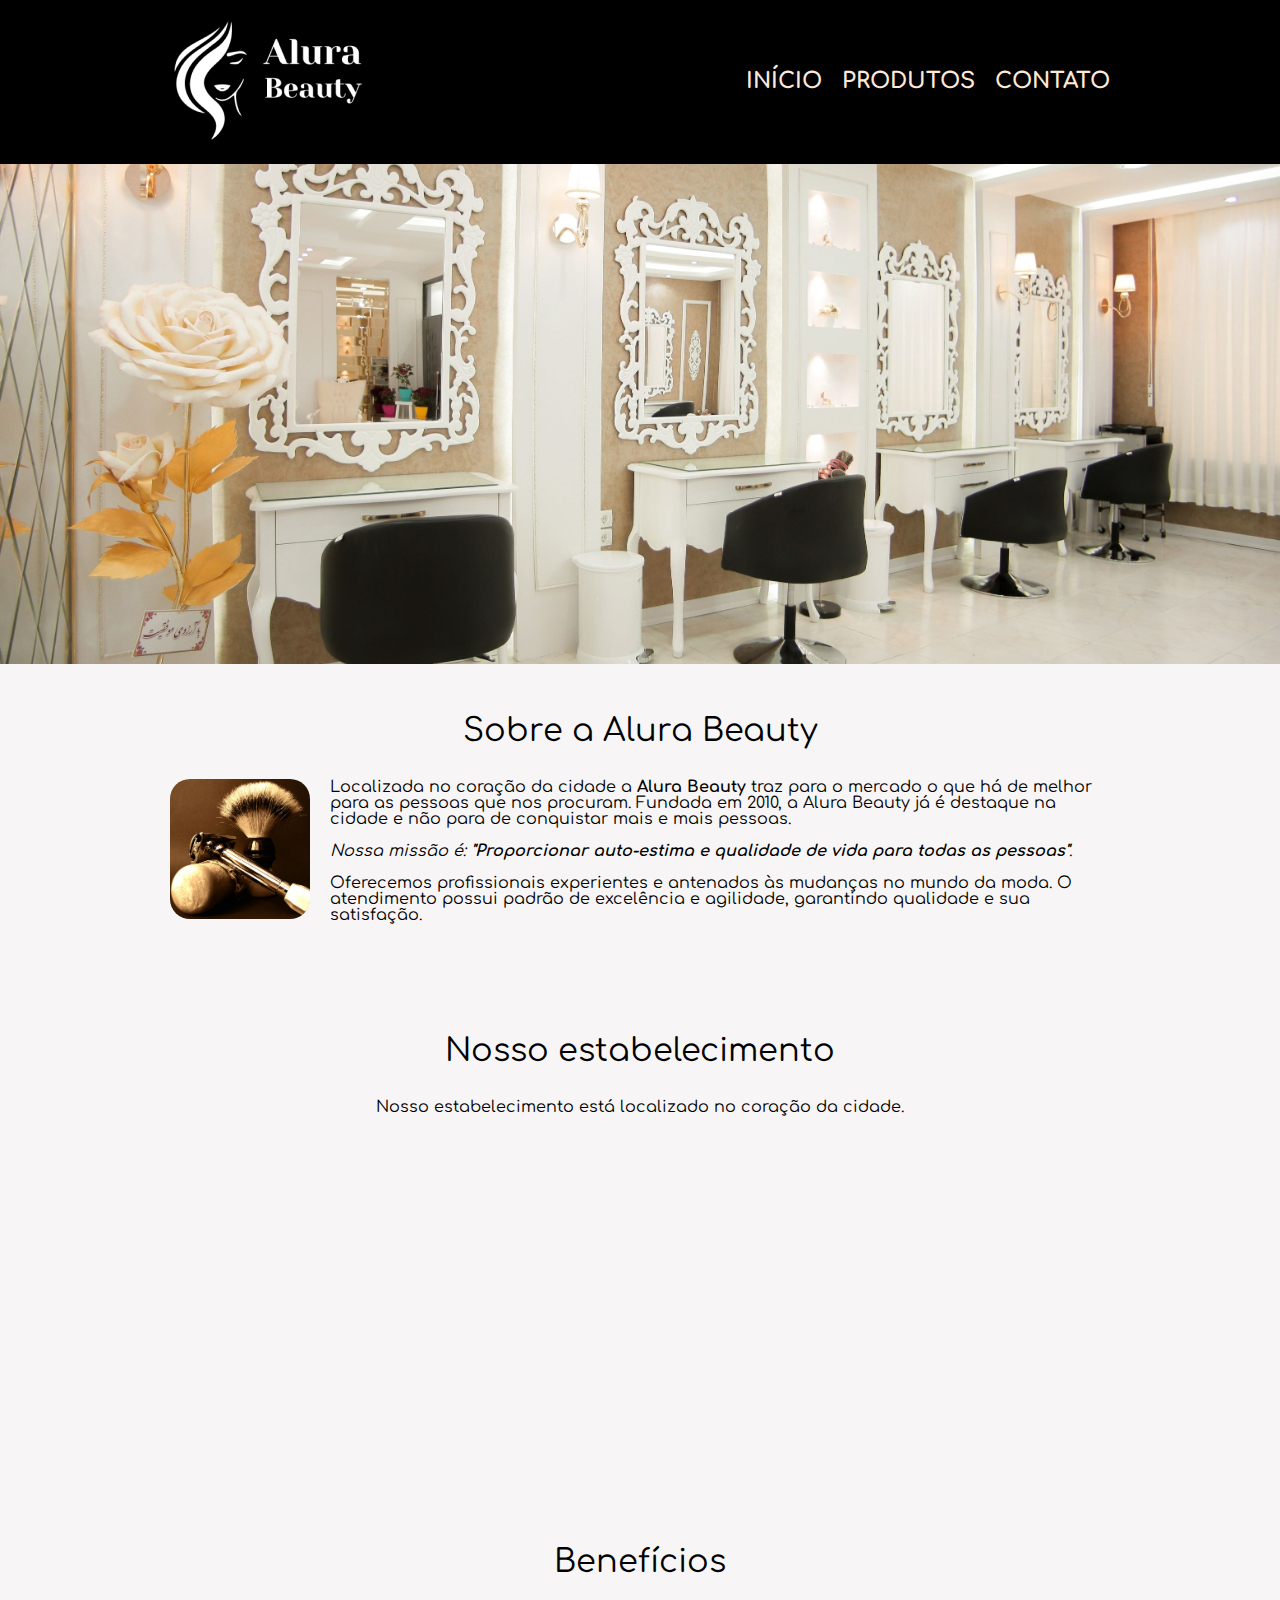
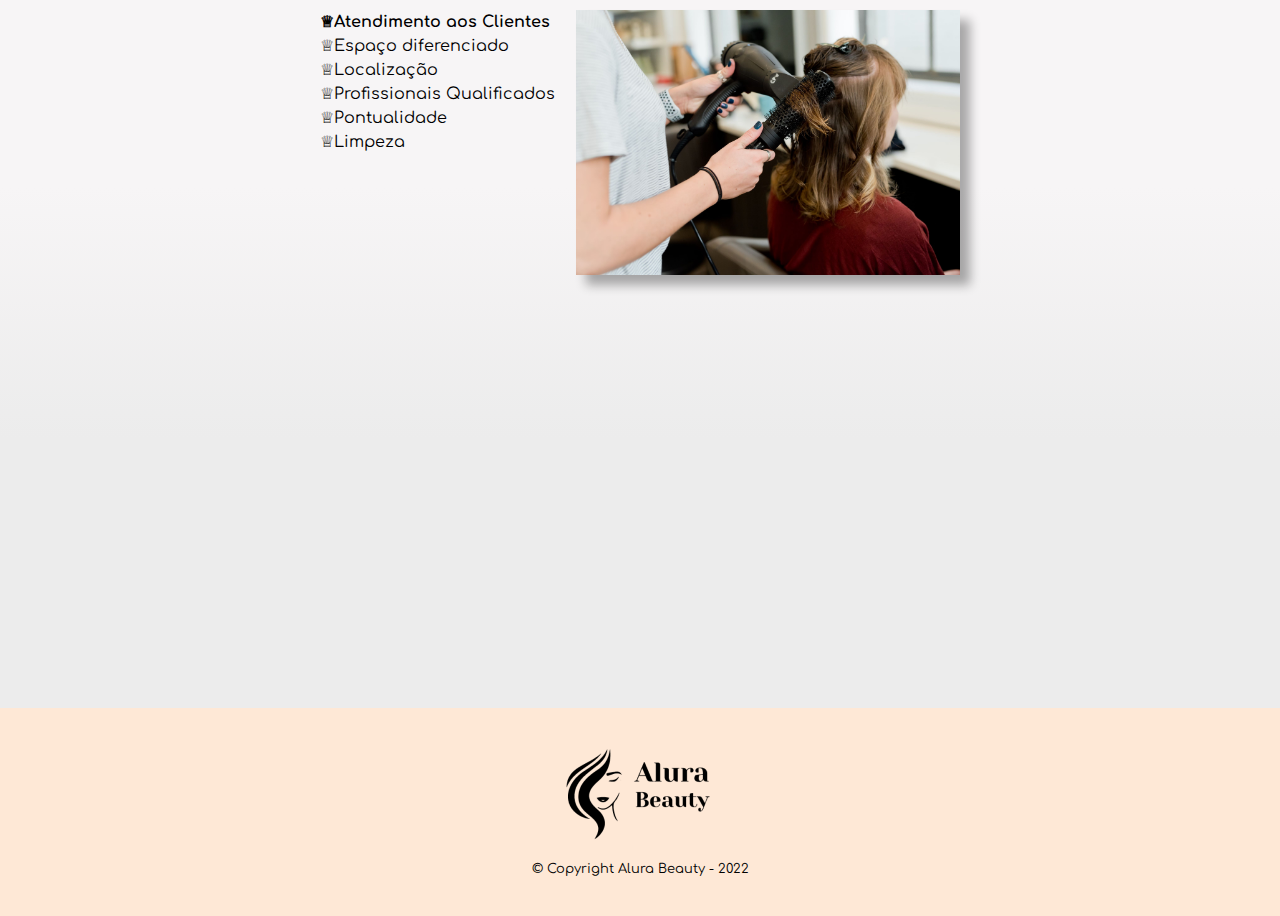
<file: index.html>
<!DOCTYPE html>
<html lang="pt-br">

<head>
	<meta charset="UTF-8">
	<meta name="viewport" content="width=device-width">
	<title>Alura Beauty</title>

	<link rel="stylesheet" href="reset.css">
	<link rel="stylesheet" href="style.css">
	<link rel="preconnect" href="https://fonts.googleapis.com">
	<link href="https://fonts.googleapis.com/css2?family=Comfortaa:wght@400;500;700&display=swap" rel="stylesheet">
</head>

<body>
	<header>
		<div class="caixa">
			<h1> <img src="logo-branco.png"></h1>

			<nav>
				<ul>
					<li><a href="index.html">Início</a></li>
					<li><a href="produtos.html">Produtos</a></li>
					<li><a href="contato.html">Contato</a></li>
				</ul>
			</nav>
		</div>
	</header>
	<img class="banner" src="banner.jpg">
	<main>
		<section class="principal">
			<h2 class="título-principal">Sobre a Alura Beauty</h2>

			<img class="utensilios" src="utensilios.jpg" alt="Utensílios de salão de beleza">

			<p>Localizada no coração da cidade a <strong>Alura Beauty</strong> traz para o mercado o que há de melhor
				para as pessoas que nos procuram.
				Fundada em 2010, a Alura Beauty já é destaque na cidade e não para de conquistar mais e mais pessoas.
			</p>

			<p id="missao"><em>Nossa missão é:<strong> "Proporcionar auto-estima e qualidade de vida para todas as
						pessoas"</strong>.</em></p>

			<p class="paragrafo__texto">Oferecemos profissionais experientes e antenados às mudanças no mundo da moda.
				O atendimento possui padrão de excelência e agilidade, garantindo qualidade e sua satisfação.</p>
		</section>

		<section class="mapa">
			<h3 class="título-principal">Nosso estabelecimento</h3>
			<p>Nosso estabelecimento está localizado no coração da cidade.</p>

			<div class="mapa-conteudo">
				<iframe
					src="https://www.google.com/maps/embed?pb=!1m18!1m12!1m3!1d3656.448598130907!2d-46.634653385542414!3d-23.588239368469353!2m3!1f0!2f0!3f0!3m2!1i1024!2i768!4f13.1!3m3!1m2!1s0x94ce5a2b2ed7f3a1%3A0xab35da2f5ca62674!2sCaelum%20-%20Escola%20de%20Tecnologia!5e0!3m2!1spt-BR!2sbr!4v1580916426151!5m2!1spt-BR!2sbr"
					width="100%" height="300" frameborder="0" style="border:0;" allowfullscreen=""></iframe>
			</div>

		</section>

		<section class="beneficios">
			<h3 class="título-principal">Benefícios</h3>

			<div class="conteudo-beneficios">
				<ul class="lista-beneficios">
					<li class="itens">Atendimento aos Clientes</li>
					<li class="itens">Espaço diferenciado</li>
					<li class="itens">Localização</li>
					<li class="itens">Profissionais Qualificados</li>
					<li class="itens">Pontualidade</li>
					<li class="itens">Limpeza</li>
				</ul><img src="benefícios.jpg" class="imagem-beneficios">
			</div>

			<div class="video">
				<iframe width="100%" height="315" src="https://www.youtube.com/embed/FwmVxBg25bE?controls=0"
					title="YouTube video player" frameborder="0"
					allow="accelerometer; autoplay; clipboard-write; encrypted-media; gyroscope; picture-in-picture"
					allowfullscreen>
				</iframe>
			</div>
		</section>
	</main>
	<footer>
		<img src="logo-preto.png">
		<p class="copyright">&copy; Copyright Alura Beauty - 2022</p>
	</footer>
</body>

</html>
</file>
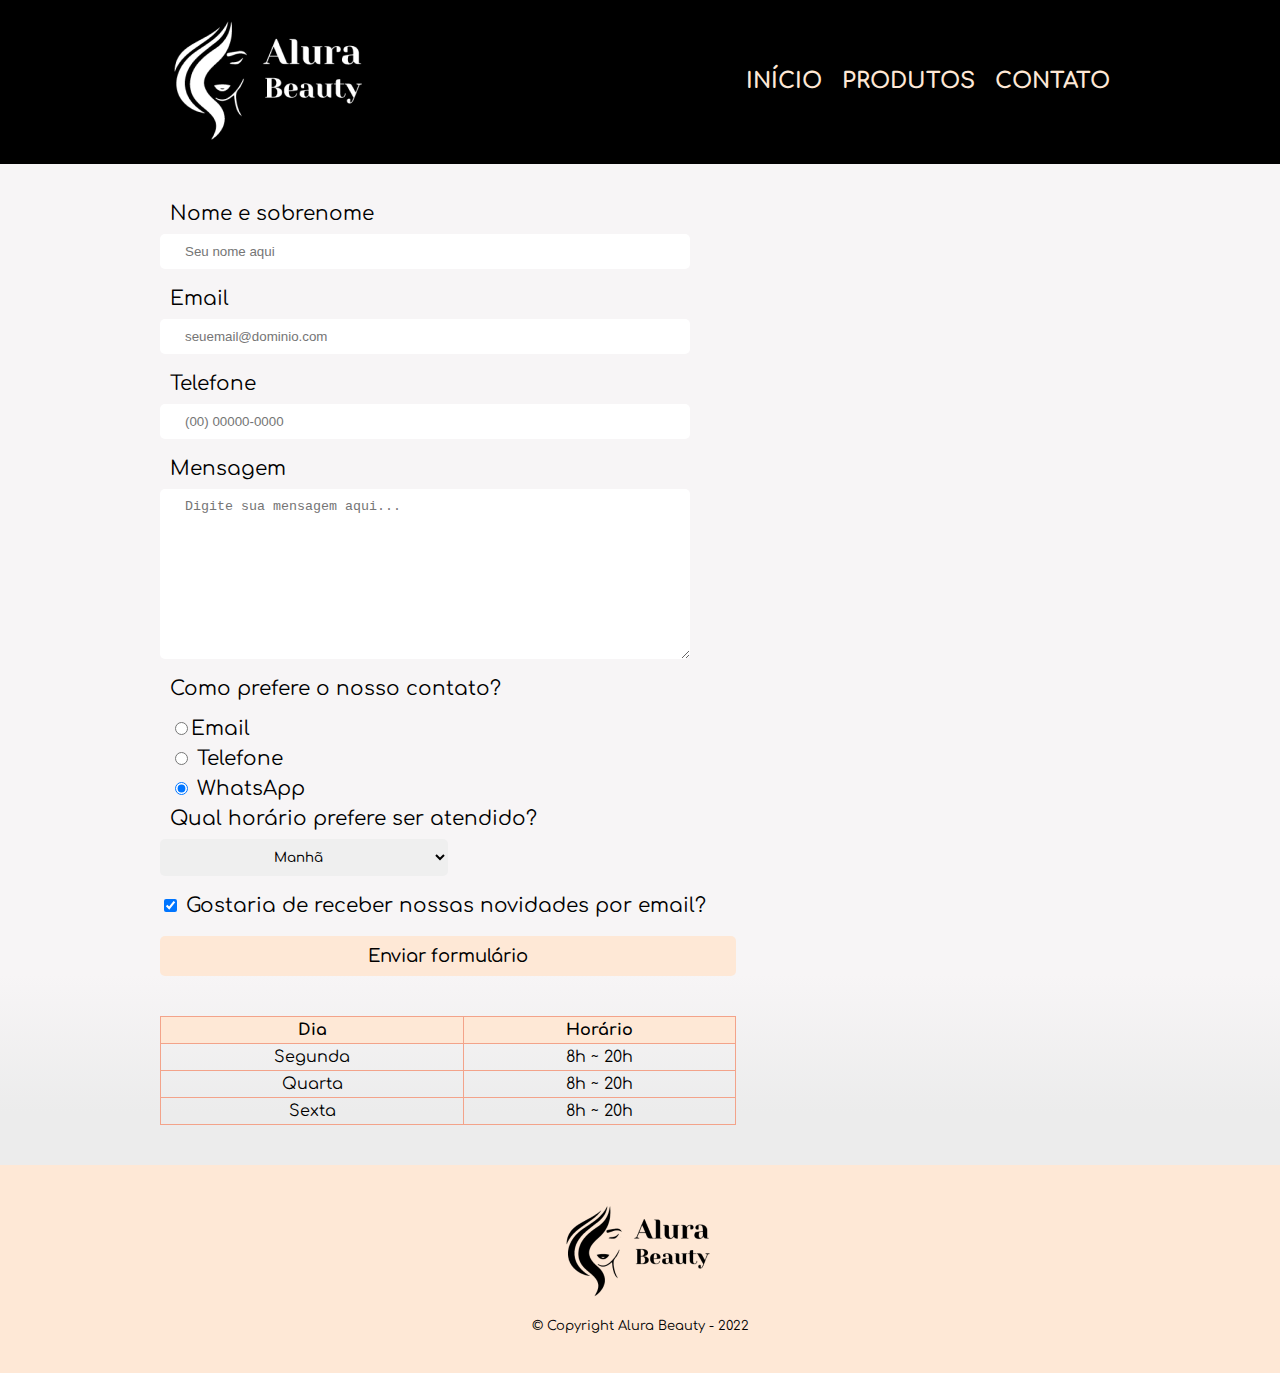
<file: contato.html>
<!DOCTYPE html>
<html>
	<head>
		<meta charset="UTF-8">
		<meta name="viewport" content="width=device-width">
		<title>Contato - Barbearia Alura</title>

		<link rel="stylesheet" href="reset.css">
		<link rel="stylesheet" href="style.css">
		<link rel="preconnect" href="https://fonts.googleapis.com">
		<link href="https://fonts.googleapis.com/css2?family=Comfortaa:wght@400;500;700&display=swap" rel="stylesheet">
	</head>
	<body>
		<header>
			<div class="caixa">
				<h1><img src="logo-branco.png" alt="Logo da Alura Beauty"></h1>

				<nav>
					<ul>
						<li><a href="index.html">Início</a></li>
						<li><a href="produtos.html">Produtos</a></li>
						<li><a href="contato.html">Contato</a></li>
					</ul>
				</nav>
			</div>
		</header>

		<main>
			<section class="formulario-contato">
				<form class="formulario">
					<label for="nomesobrenome">Nome e sobrenome</label>
					<input type="text" id="nomesobrenome" class="input-padrao" required placeholder="Seu nome aqui">
	
					<label for="email">Email</label>
					<input type="email" id="email" class="input-padrao" required placeholder="seuemail@dominio.com">
	
					<label for="telefone">Telefone</label>
					<input type="tel" id="telefone" class="input-padrao" required placeholder="(00) 00000-0000">
	
					<label for="mensagem">Mensagem</label>
					<textarea cols="70" rows="10" id="mensagem" class="input-padrao" required placeholder="Digite sua mensagem aqui..."></textarea>
	
					<fieldset>
						<legend>Como prefere o nosso contato?</legend>
						<label for="radio-email">
							<input type="radio" name="contato" value="email" id="radio-email">Email
						</label>
						
						<label for="radio-telefone">
							<input type="radio" name="contato" value="telefone" id="radio-telefone"> Telefone
						</label>
						
						<label for="radio-whatsapp">
							<input type="radio" name="contato" value="whatsapp" id="radio-whatsapp" checked> WhatsApp
						</label>
					</fieldset>
	
					<fieldset>
						<legend>Qual horário prefere ser atendido?</legend>
						<select>
							<option>Manhã</option>
							<option>Tarde</option>
							<option>Noite</option>
						</select>
					</fieldset>
	
					<label class="checkbox"><input type="checkbox" checked>
						Gostaria de receber nossas novidades por email?
					</label>
	
					<input type="submit" value="Enviar formulário" class="enviar">
				</form>
				<table>
					<thead>
						<tr>
							<th>Dia</th>
							<th>Horário</th>
						</tr>
					</thead>
					<tbody>
						<tr>
							<td>Segunda</td>
							<td>8h ~ 20h</td>
						</tr>
						<tr>
							<td>Quarta</td>
							<td>8h ~ 20h</td>
						</tr>
						<tr>
							<td>Sexta</td>
							<td>8h ~ 20h</td>
						</tr>
					</tbody>
				</table>
				<!-- <img src="imgFormulario.jpg" alt="imagem de sala de espera" class="imagem__formulario"> -->
			</section>

		</main>

		<footer>
			<img src="logo-preto.png" alt="Logo da Barbearia Alura">
			<p class="copyright">&copy; Copyright Alura Beauty - 2022</p>
		</footer>
	</body>
</html>
</file>
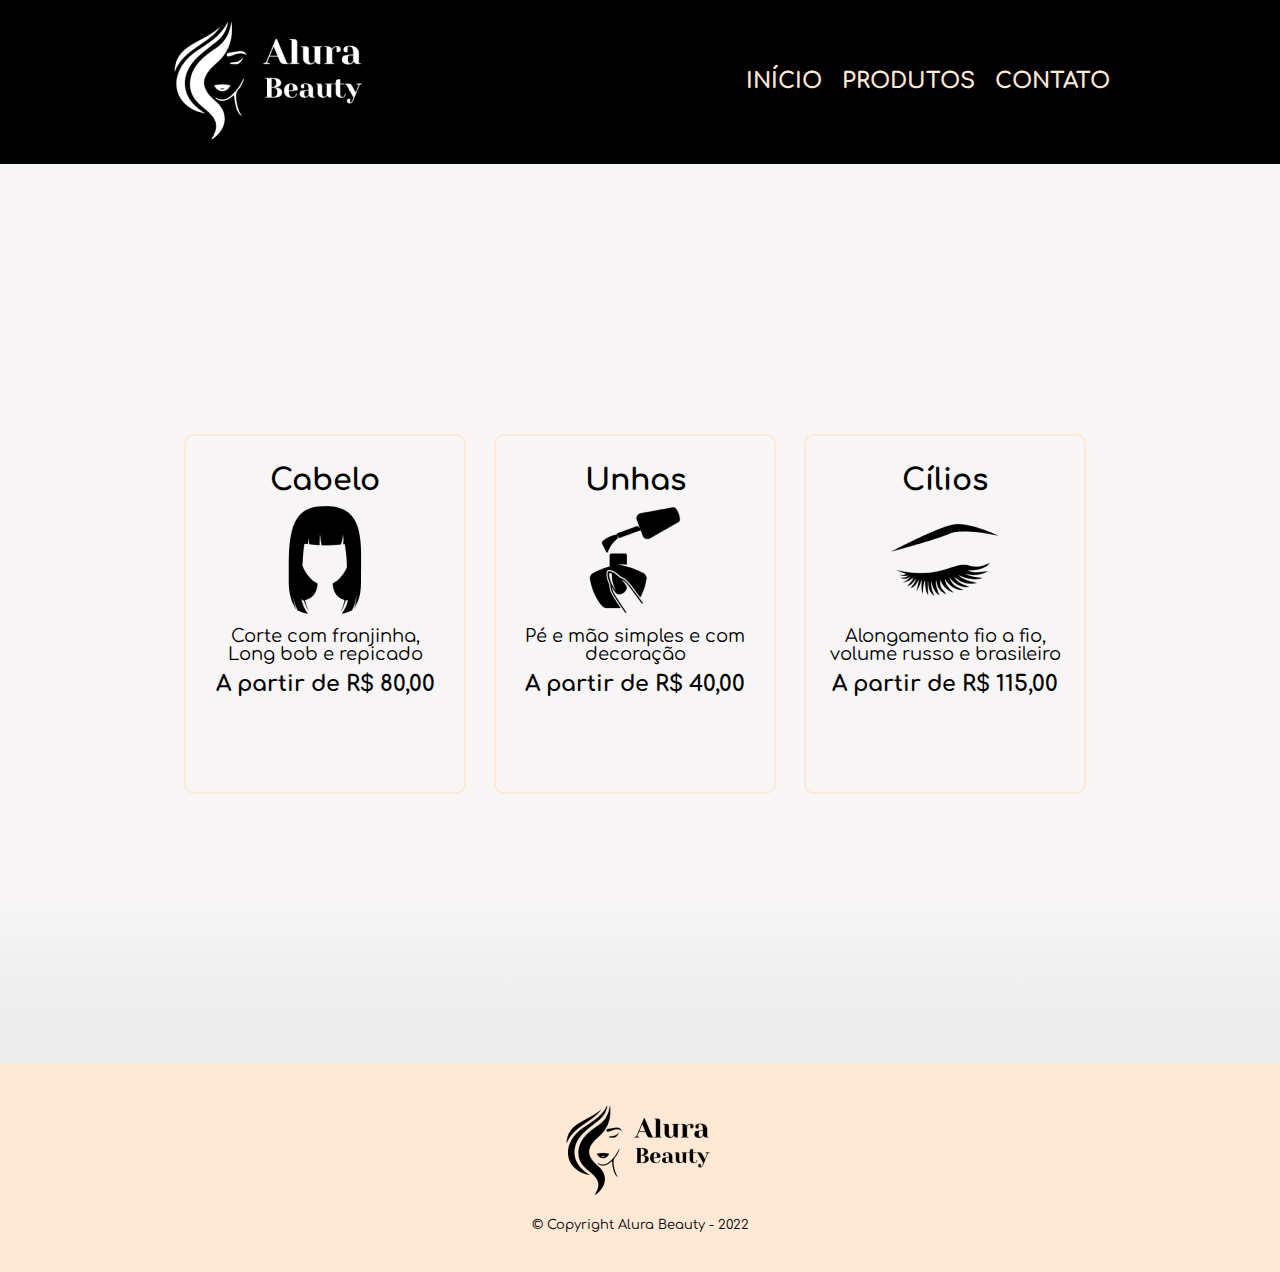
<file: produtos.html>
<!DOCTYPE html>
<html>
	<head>
		<meta charset="UTF-8">
		<meta name="viewport" content="width=device-width">
		<title> Produtos - Barbearia ALura </title>
		<link rel="stylesheet" href="reset.css">
		<link rel="stylesheet" href="style.css">
		<link rel="preconnect" href="https://fonts.googleapis.com">
		<link href="https://fonts.googleapis.com/css2?family=Comfortaa:wght@400;500;700&display=swap" rel="stylesheet">
	</head>
	<body>
		<header>
			<div class="caixa">
				<h1> <img src="logo-branco.png"></h1>
			
				<nav>
					<ul>
						<li><a href="index.html">Início</a></li>
						<li><a href="produtos.html">Produtos</a></li>
						<li><a href="contato.html">Contato</a></li>
					</ul>
				</nav>
			</div>
		</header>
		<main class="main-produtos">
			<ul class="produtos">
				<li>
					<h2>Cabelo</h2>
					<img src="cabelo.png">
					<p class="produto-descricao">Corte com franjinha, Long bob e repicado</p>
					<p class="produto-preco">A partir de R$ 80,00</p>	
				</li>
				<li>
					<h2>Unhas</h2>
					<img src="unhas.png">
					<p class="produto-descricao">Pé e mão simples e com decoração</p>
					<p class="produto-preco">A partir de R$ 40,00</p>	
				</li>
				<li>
					<h2>Cílios</h2>
					<img src="cilios.png">
					<p class="produto-descricao">Alongamento fio a fio, volume russo e brasileiro</p>
					<p class="produto-preco">A partir de R$ 115,00</p>	
				</li>
			</ul>
		</main>

		<footer>
			<img src="logo-preto.png" alt="Logo da Barbearia Alura">
			<p class="copyright">&copy; Copyright Alura Beauty - 2022</p>
		</footer>
	</body>
</html>
</file>
<file: style.css>
:root {
	--font: 'Comfortaa', cursive;
	--font-peso-botao: 500;
	--cor-primaria: #000000;
	--cor-secundaria: #FEE8D6;
	--hover-color: #F3A38A;
	--cor-primaria-transparente: #00000052;
}

body {
	font-family: var(--font);
	background: linear-gradient(0deg, rgba(236, 236, 236, 1) 19%, rgba(247, 245, 246, 1) 29%);
	/* min-height: 100vh; */
}


header {
	background: var(--cor-primaria);
	padding: 20px 0;
}

.caixa {
	position: relative;
	width: 940px;
	margin: 0 auto;
}

.main-produtos {
	height: 100vh;
}

nav {
	position: absolute;
	top: 50px;
	right: 0;
}

nav li {
	display: inline;
	margin: 0 0 0 15px;
}

nav a {
	text-transform: uppercase;
	color: var(--cor-secundaria);
	font-weight: 700;
	font-size: 22px;
	text-decoration: none;
	position: relative;
}

nav a::before {
	content: "";
	position: absolute;
	width: 100%;
	height: 3px;
	bottom: 0;
	left: 0;
	background-color: var(--hover-color);
	visibility: hidden;
	-webkit-transform: scaleX(0);
	transform: scaleX(0);
	-webkit-transition: all 0.5s ease-in-out 0s;
	transition: all 0.5s ease-in-out 0s;
}

nav a:hover::before {
	visibility: visible;
	-webkit-transform: scaleX(1);
	transform: scaleX(1);
}



.produtos {
	display: flex;
	align-items: center;
	text-align: center;
	width: 940px;
	height: 100vh;
	margin: 0 auto;
}

.produtos li {
	display: inline-block;
	text-align: center;
	width: 30%;
	height: 40%;
	vertical-align: top;
	margin: 0 1.5%;
	padding: 30px 20px;
	box-sizing: border-box;
	border: 2px solid var(--cor-secundaria);
	border-radius: 10px;
}

.produtos li:hover {
	border-color: var(--hover-color);
}

.produtos li:active {
	border-color: var(--cor-primaria);
}

.produtos li:hover h2 {
	font-size: 34px;
}

.produtos h2 {
	font-size: 30px;
	font-weight: bold;
}

.produto-descricao {
	font-size: 18px;
}

.produto-preco {
	font-size: 22px;
	font-weight: bold;
	margin-top: 10px;
}

footer {
	text-align: center;
	background: var(--cor-secundaria);
	padding: 40px 0;
}

.copyright {
	color: var(--cor-primaria);
	font-size: 13px;
	margin: 20px 0 0;
}

.formulario-contato {
	width: 960px;
	margin: auto;
}

form {
	margin: 40px 0;
}

form label,
form legend {
	display: block;
	font-size: 20px;
	margin: 10px 10px;

}

.input-padrao {
	display: block;
	margin: 0 0 20px;
	padding: 10px 25px;
	width: 50%;
	border: none;
	border-radius: 5px;
}

textarea {
	border: none;
	border-radius: 5px;
}

select {
	width: 30%;
	padding: 10px 10px;
	box-sizing: border-box;
	border-radius: 5px;
	font-weight: var(--font-peso-botao);
	font-family: var(--font);
	border: none;
	text-align: center;
}

.checkbox {
	margin: 20px 0;
}

.enviar {
	width: 60%;
	padding: 10px;
	background: var(--cor-secundaria);
	color: var(--cor-primaria);
	font-family: var(--font);
	font-weight: var(--font-peso-botao);
	font-size: 18px;
	border: none;
	border-radius: 5px;
	transition: 1s all;
	cursor: pointer;
}

.enviar:hover {
	background: var(--hover-color);
	transform: scale(1.0);
}

table {
	margin: 20px 0 40px;
	width: 60%;
}

thead {
	background: var(--cor-secundaria);
	color: var(--cor-primaria);
	font-weight: 700;
}

td,
th {
	border: 1px solid var(--hover-color);
	padding: 5px 5px;
	align-items: center;
	text-align: center;
	width: auto;
}


/* css da página inicial */
.banner {
	width: 100%;
	height: 500px;
	object-fit: cover;
}

.título-principal {
	text-align: center;
	font-size: 2em;
	margin: 0 0 1em;
	clear: left;
}

.principal {
	padding: 3em 0;
	width: 940px;
	margin: 0 auto;
}

.principal p {
	margin: 0 0 1em;
}

.principal strong {
	font-weight: bold;
}

.principal em {
	font-style: italic;
}


.utensilios {
	width: 140px;
	float: left;
	margin: 0 20px 20px 0;
	border-radius: 20px;
}

.mapa {
	padding: 3em 0;
}

.mapa-conteudo {
	width: 940px;
	margin: 0 auto;
}

.mapa p {
	margin: 0 0 2em;
	text-align: center;
}

.beneficios {
	padding: 3em 0;
}

.conteudo-beneficios {
	width: 640px;
	margin: 0 auto;
}

.lista-beneficios {
	width: 40%;
	display: inline-block;
	vertical-align: top;
}

.itens {
	line-height: 1.5;
}

.itens:first-child {
	font-weight: bold;
}

.itens:before {
	content: "♕";
}

.imagem-beneficios {
	width: 60%;
	opacity: 1;
	transition: 800ms;
	box-shadow: 10px 10px 10px var(--cor-primaria-transparente);
}

.imagem-beneficios:hover {
	opacity: 0.4;
}

.video {
	width: 560px;
	margin: 2em auto;
}

@media screen and (max-width: 480px) {

	.caixa,
	.principal,
	.conteudo-beneficios,
	.mapa-conteudo,
	.video {
		width: auto;
		margin: 5px 5px;
	}

	#missao {
		text-align: center;
	}

	.paragrafo__texto {
		text-align: center;
		margin-bottom: 5px;
	}

	h1 {
		text-align: center;
	}

	img {
		margin-bottom: 10px;
	}

	.mapa {
		margin-top: 2px;
	}

	nav {
		position: static;
		text-align: center;
	}

	nav ul {
		display: flex;
		justify-content: space-between;
		align-items: center;
		margin-right: 10px;

	}

	.lista-beneficios,
	.imagem-beneficios {
		width: 100%;
	}

	.produtos {
		width: auto;
		text-align: center;
	}

	.produtos li {
		width: 90%;
		margin-bottom: 10px;
		align-items: center;
	}

	.formulario {
		margin-left: 10px;
	}

	.formulario-contato {
		margin: 20px 40px;
		width: auto;
	}

	.input-padrao {
		margin: 20px 0;
	}
}
</file>
